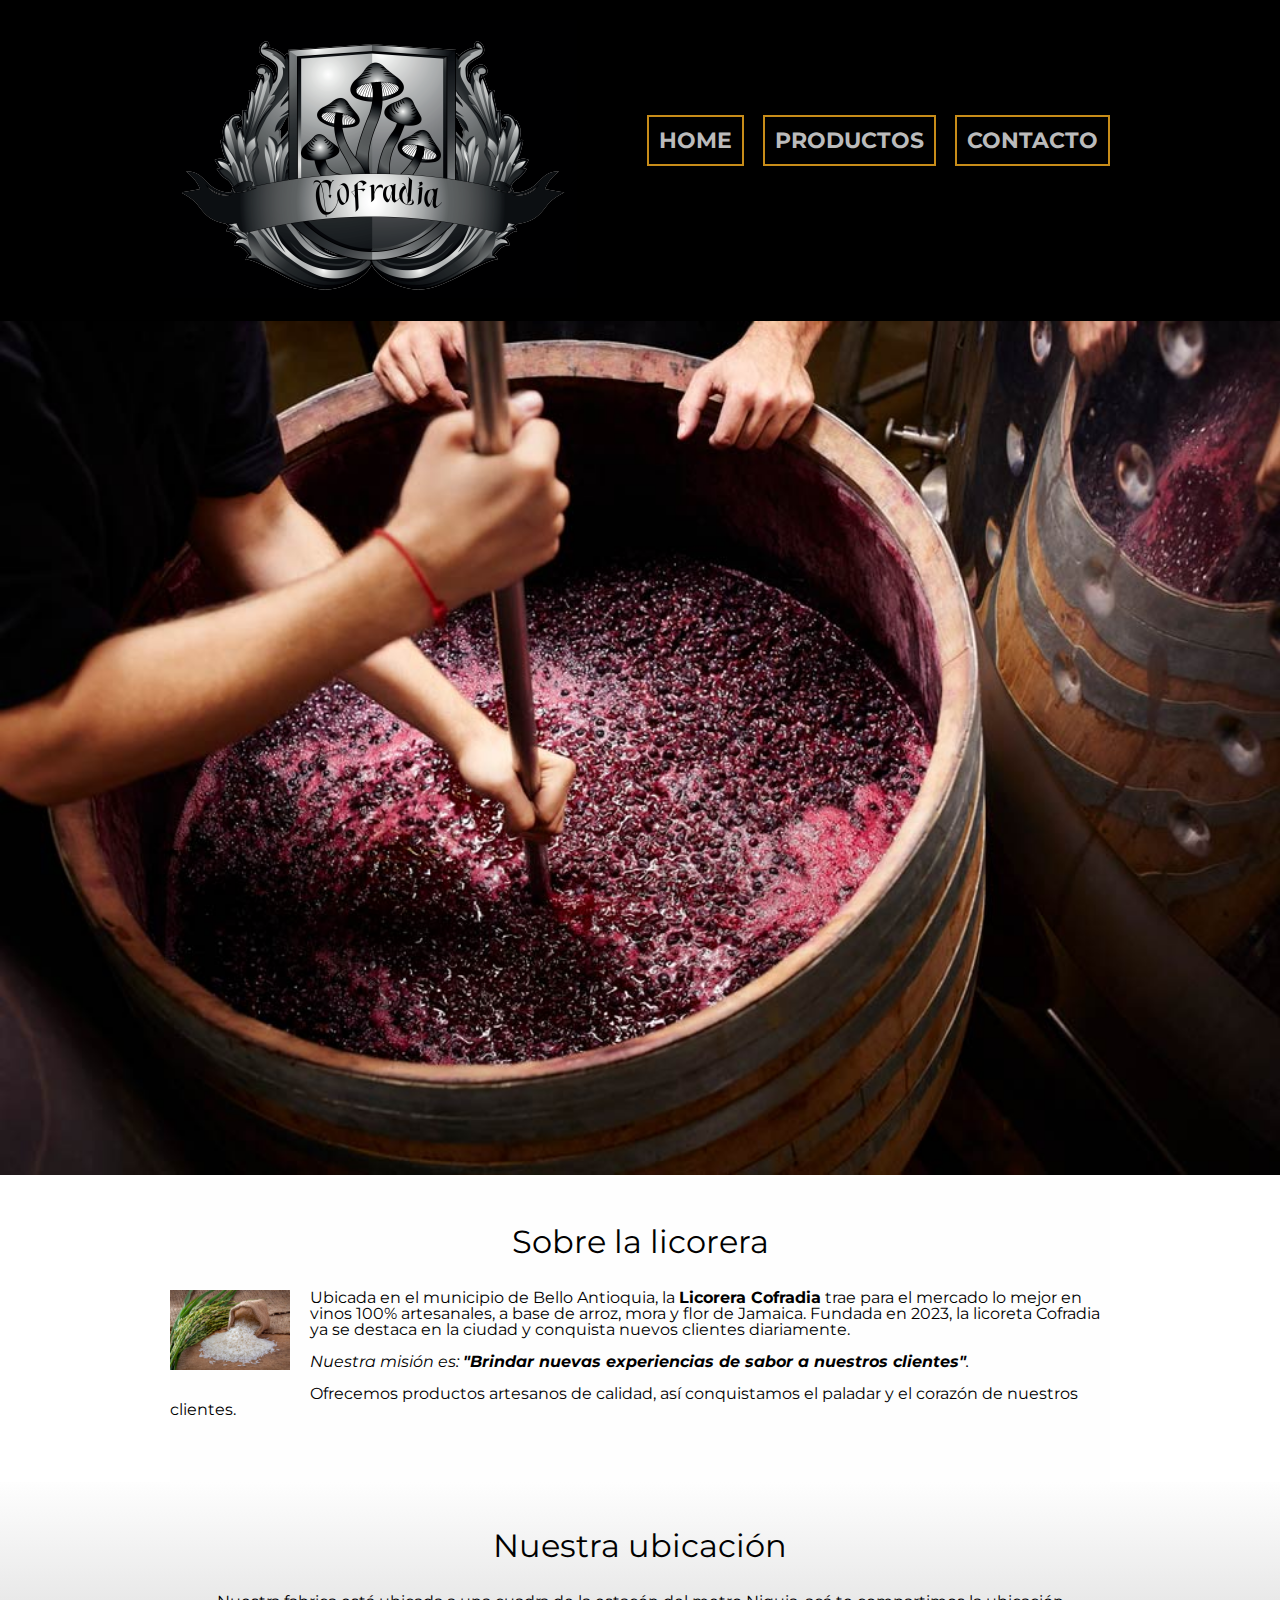
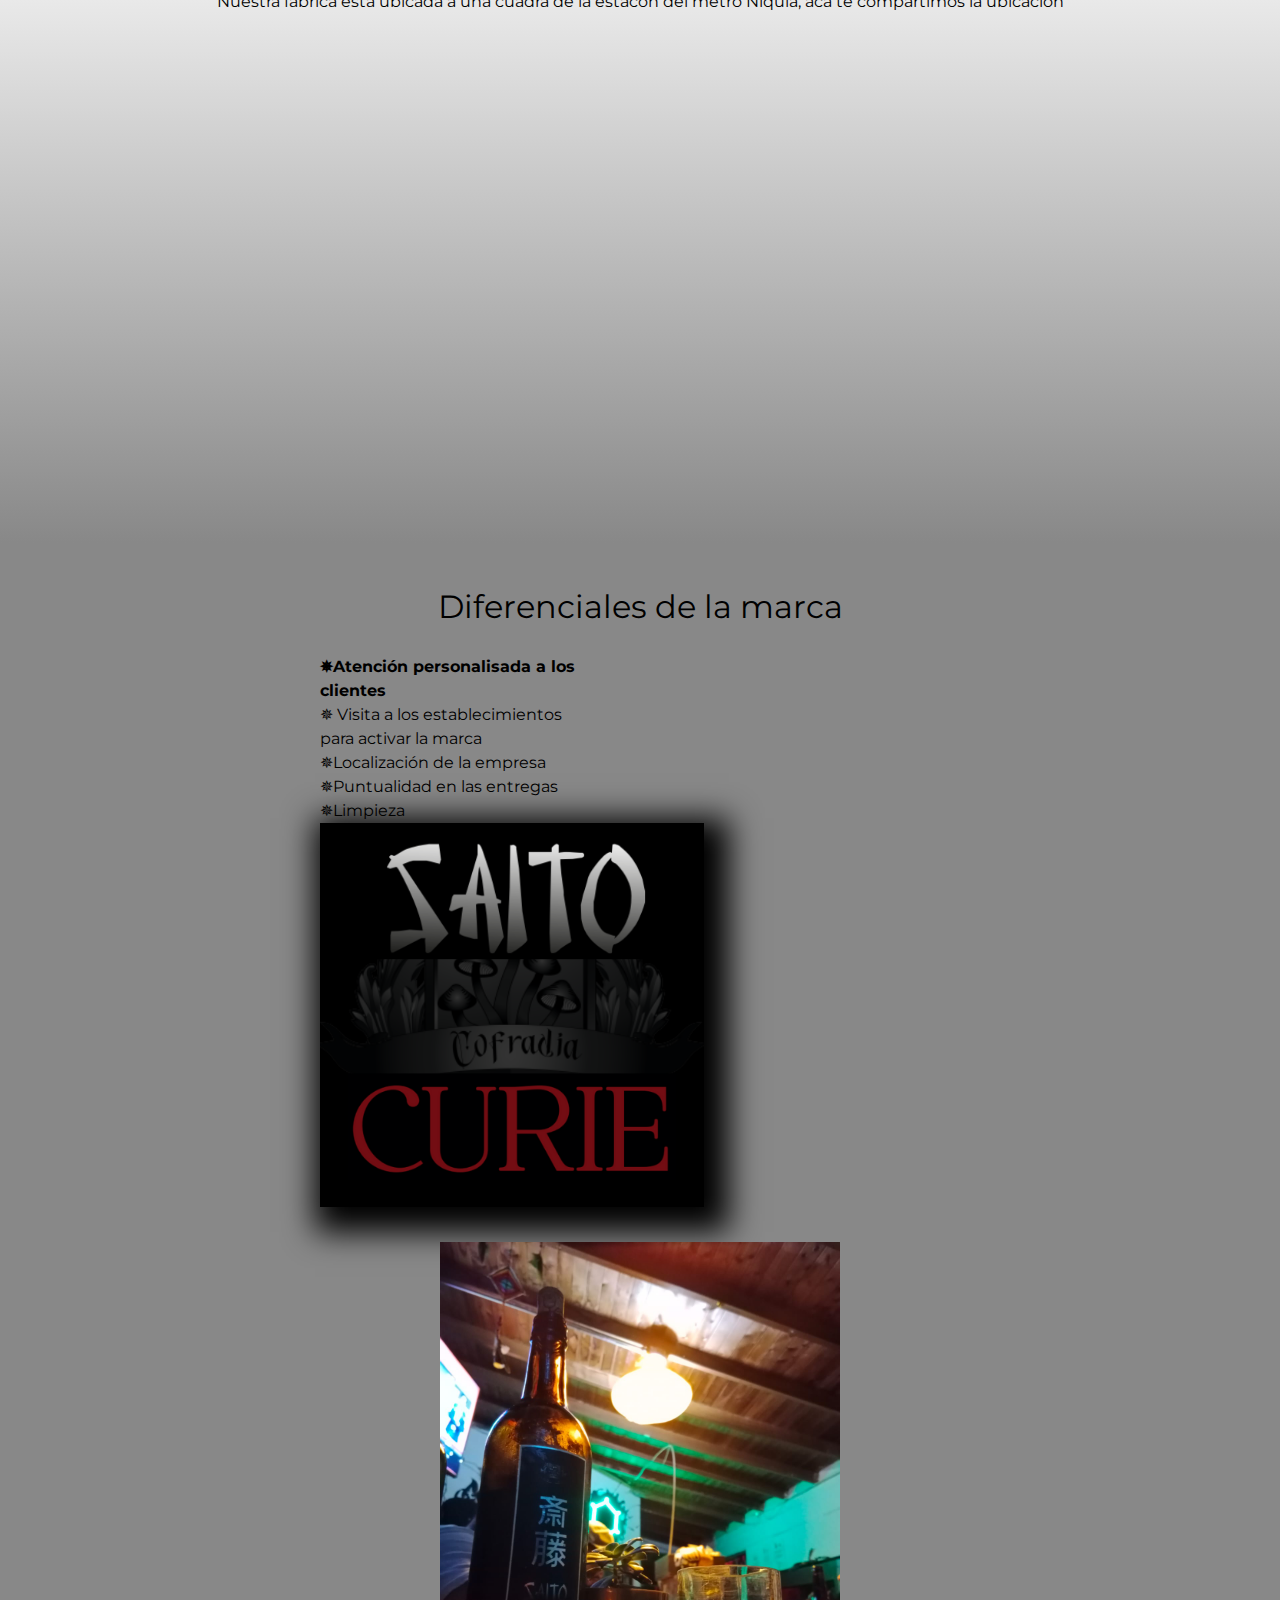
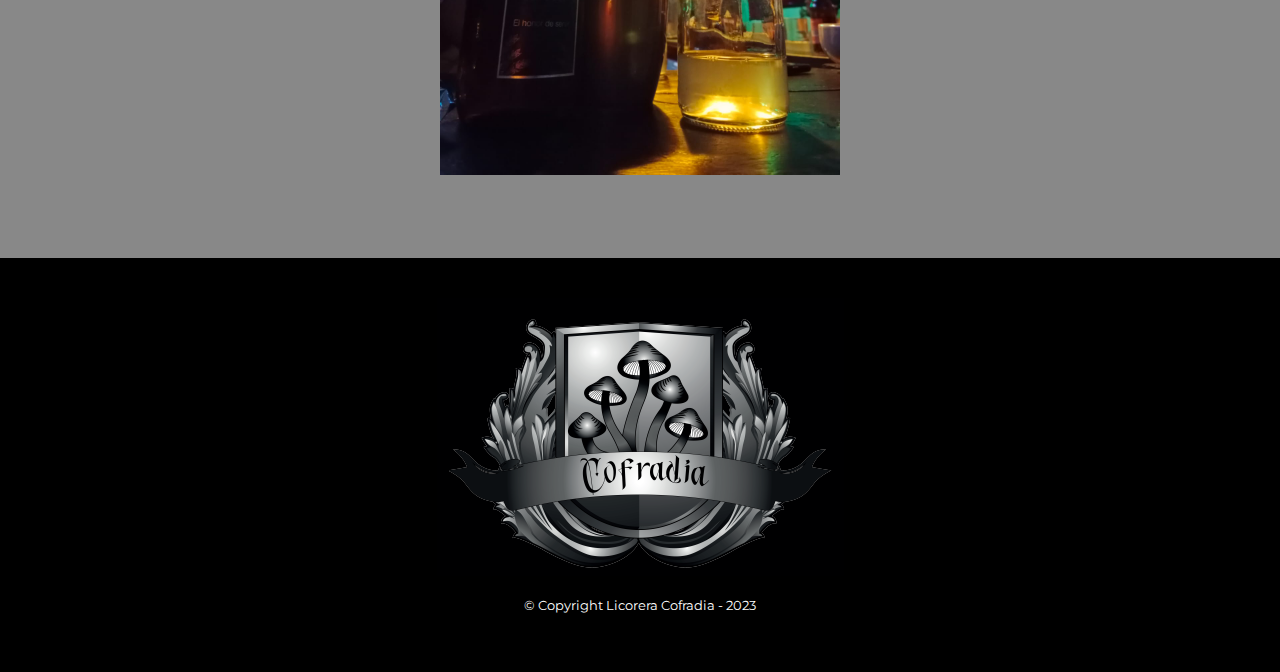
<file: index.html>
<!DOCTYPE html>

<html lang="es">
  <head>
    <meta charset="UTF-8" />
    <meta name="viewport" content="width=device-width" />
    <title>LICORES COFRADIA</title>
    <link rel="stylesheet" href="styles/reset.css" />
    <link rel="stylesheet" href="styles/stylecofra.css" />
    <link
      href="https://fonts.googleapis.com/css2?family=Montserrat:wght@300&display=swap"
      rel="stylesheet"
    />
  </head>

  <body>
    <header>
      <div class="caja">
        <img src="assets/logo.png" />
        <nav>
          <ul>
            <li><a href="index.html">Home</a></li>
            <li><a href="pages/productos.html">Productos</a></li>
            <li><a href="pages/contacto.html">Contacto</a></li>
          </ul>
        </nav>
      </div>
    </header>

    <img class="banner" src="assets/elaborar-vino-casero.jpg" />

    <main>
      <section class="principal">
        <h2 class="titulo-principal">Sobre la licorera</h2>
        <img class="utensilios" src="assets/arroz.webp" />

        <p>
          Ubicada en el municipio de Bello Antioquia, la
          <strong>Licorera Cofradia</strong> trae para el mercado lo mejor en
          vinos 100% artesanales, a base de arroz, mora y flor de Jamaica.
          Fundada en 2023, la licoreta Cofradia ya se destaca en la ciudad y
          conquista nuevos clientes diariamente.
        </p>

        <p id="mision">
          <em
            >Nuestra misión es:
            <strong
              >"Brindar nuevas experiencias de sabor a nuestros
              clientes"</strong
            >.</em
          >
        </p>

        <p>
          Ofrecemos productos artesanos de calidad, así conquistamos el paladar
          y el corazón de nuestros clientes.
        </p>
      </section>

      <section class="mapa">
        <h3 class="titulo-principal">Nuestra ubicación</h3>
        <p>
          Nuestra fabrica está ubicada a una cuadra de la estacón del metro
          Niquia, acá te compartimos la ubicación
        </p>
        <div class="mapa-contenido">
          <iframe
            src="https://www.google.com/maps/embed?pb=!1m14!1m8!1m3!1d15861.632019893521!2d-75.5430927!3d6.3411706!3m2!1i1024!2i768!4f13.1!3m3!1m2!1s0x8e442f518d461791%3A0xeaa686392ceeaa1a!2sSan%20Francisco%20Etapa%201!5e0!3m2!1ses-419!2sco!4v1701133427277!5m2!1ses-419!2sco"
            width="1000"
            height="450"
            style="border: 0"
            allowfullscreen=""
            loading="lazy"
            referrerpolicy="no-referrer-when-downgrade"
          ></iframe>
        </div>
      </section>

      <section class="diferenciales">
        <h3 class="titulo-principal">Diferenciales de la marca</h3>

        <div class="contenido-diferenciales">
          <ul class="lista-diferenciales">
            <li class="items">Atención personalisada a los clientes</li>
            <li class="items">
              Visita a los establecimientos para activar la marca
            </li>
            <li class="items">Localización de la empresa</li>
            <li class="items">Puntualidad en las entregas</li>
            <li class="items">Limpieza</li>
          </ul>
          <img src="assets/curie-saito.png" class="imagen-diferencial" />

          <div class="imagenc">
            <img src="assets/foto-saito.jpeg" class="imagenc" />
          </div>
        </div>
      </section>
    </main>

    <footer>
      <img src="assets/logo.png" />
      <p class="copyright">&copy Copyright Licorera Cofradia - 2023</p>
    </footer>
  </body>
</html>
</file>
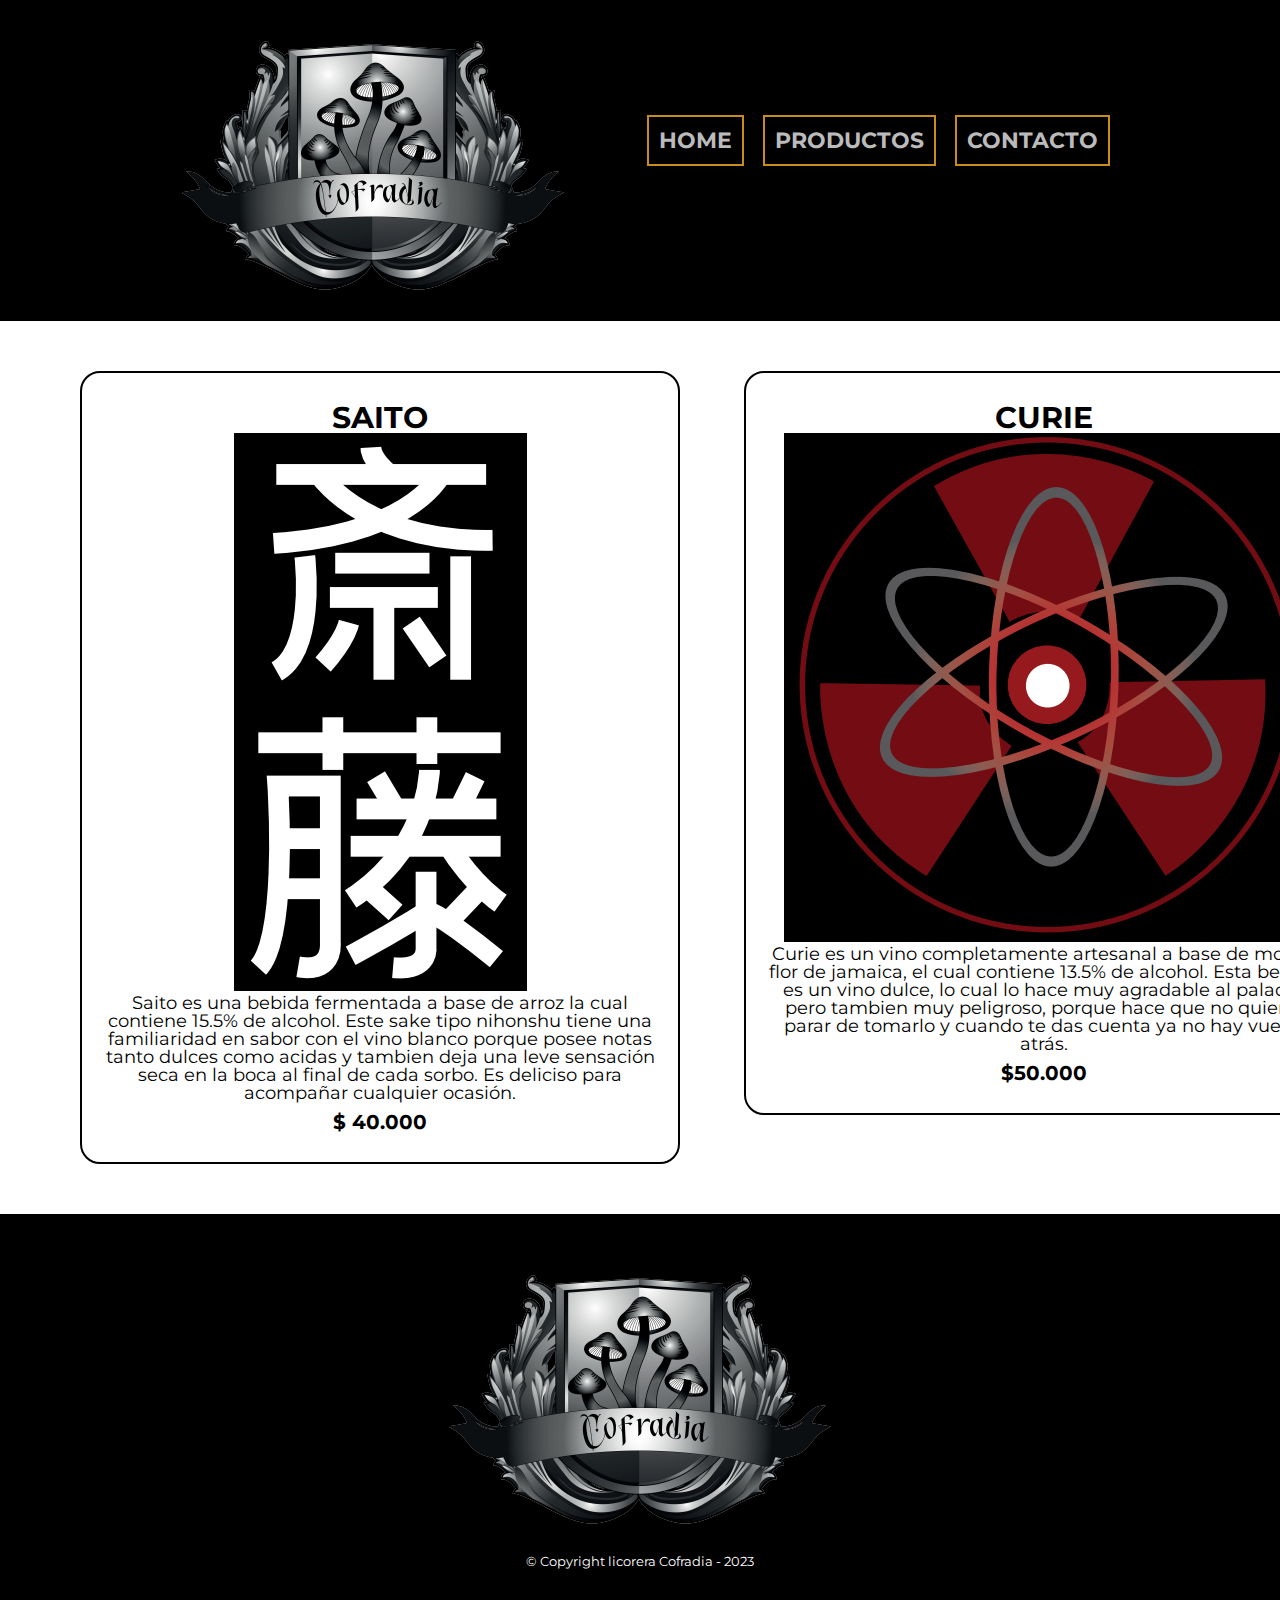
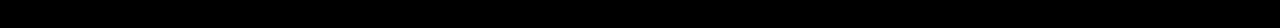
<file: pages/productos.html>
<!DOCTYPE html>

<html>
  <head>
    <meta charset="UTF-8" />
    <title>Productos-Cofradia</title>
    <link rel="stylesheet" href="../styles/reset.css" />
    <link rel="stylesheet" href="../styles/stylecofra.css" />
    <link
      href="https://fonts.googleapis.com/css2?family=Montserrat:wght@300&display=swap"
      rel="stylesheet"
    />
  </head>
  <body>
    <header>
      <div class="caja">
        <img src="../assets/logo.png" alt="Utensilios de una vineria." />
        <nav>
          <ul>
            <li><a href="../index.html">Home</a></li>
            <li><a href="productos.html">Productos</a></li>
            <li><a href="contacto.html">Contacto</a></li>
          </ul>
        </nav>
      </div>
    </header>
    <main>
      <ul class="productos">
        <li>
          <h2>SAITO</h2>
          <img src="../assets/saito.png" />
          <p class="producto-descripcion">
            Saito es una bebida fermentada a base de arroz la cual contiene
            15.5% de alcohol. Este sake tipo nihonshu tiene una familiaridad en
            sabor con el vino blanco porque posee notas tanto dulces como acidas
            y tambien deja una leve sensación seca en la boca al final de cada
            sorbo. Es deliciso para acompañar cualquier ocasión.
          </p>
          <p class="producto-precio">$ 40.000</p>
        </li>
        <li>
          <h2>CURIE</h2>
          <img src="../assets/curie.png" />
          <p class="producto-descripcion">
            Curie es un vino completamente artesanal a base de mora y flor de
            jamaica, el cual contiene 13.5% de alcohol. Esta bebida es un vino
            dulce, lo cual lo hace muy agradable al paladar pero tambien muy
            peligroso, porque hace que no quieras parar de tomarlo y cuando te
            das cuenta ya no hay vuelta atrás.
          </p>
          <p class="producto-precio">$50.000</p>
        </li>
      </ul>
    </main>
    <footer>
      <img src="../assets/logo.png" />
      <p class="copyright">&copy Copyright licorera Cofradia - 2023</p>
    </footer>
  </body>
</html>
</file>
<file: styles/stylecofra.css>
body {
  font-family: "Montserrat", sans-serif;
}

header {
  background-color: #000000;
  padding: 20px 0;
}

.caja {
  width: 940px;
  position: relative;
  margin: 0 auto;
}

nav {
  position: absolute;
  top: 110px;
  right: 0;
}

.caja > nav li {
  display: inline;
  margin: 0 0 0 15px;
}

nav a {
  text-transform: uppercase;
  color: #bbbbbb;
  font-weight: bold;
  font-size: 22px;
  text-decoration: none;
  border: 2px solid #c78c19;
  padding: 10px;
}

nav a:hover {
  color: #c78c19;
}

.productos {
  width: 2000px;
  margin: 0 auto;
  padding: 50px;
}

.productos li {
  display: inline-block;
  text-align: center;
  width: 30%;
  vertical-align: top;
  margin: 0 1.5%;
  padding: 30px 20px;
  box-sizing: border-box;
  border: 2px solid #000000;
  border-radius: 20px;
}

.productos li:hover {
  border-color: #c78c19;
}

.productos li:active {
  border-color: #088c19;
  font-size: 33px;
}

.productos h2 {
  font-size: 30px;
  font-weight: bold;
}

.productos li:hover h2 {
  font-size: 33px;
}

.producto-descripcion {
  font-size: 18px;
}

.producto-precio {
  font-size: 20px;
  font-weight: bold;
  margin-top: 10px;
}

footer {
  text-align: center;
  background: #000000;
  padding: 40px;
}

.copyright {
  color: #ffffff;
  font-size: 13px;
  margin: 20px;
}

form {
  margin: 40px 0;
}

form label,
form legend {
  display: block;
  font-size: 20px;
  margin: 0 0 10px;
}

.input-padron {
  display: block;
  margin: 0 0 20px;
  padding: 10px 25px;
  width: 50%;
}

.checkbox {
  margin: 20px 0;
}

.enviar {
  width: 40%;
  padding: 15px 0;
  font-size: 18px;
  font-weight: bold;
  color: white;
  background: orange;
  border: none;
  border-radius: 10px;
  transition: 1s all;
  cursor: pointer;
}

.enviar:hover {
  background: darkorange;
  transform: scale(1.2);
}

table {
  margin: 40px 40px;
}

thead {
  background: #555555;
  color: white;
  font-weight: bold;
}
td,
th {
  border: 1px solid #000000;
  padding: 8px 15px;
}

/*css para nuestra home de la barbería Alura*/

.banner {
  width: 100%;
}

.principal {
  padding: 3em 0;
  background: #fefefe;
  width: 940px;
  margin: 0 auto;
}

.titulo-principal {
  text-align: center;
  font-size: 2em;
  margin: 0 0 1em;
  clear: left;
}

.principal p {
  margin: 0 0 1em;
}

.principal strong {
  font-weight: bold;
}

.principal em {
  font-style: italic;
}

.utensilios {
  width: 120px;
  float: left;
  margin: 0 20px 20px 0;
}

.mapa {
  padding: 3em 0;
  background: linear-gradient(#fefefe, #888888);
}

.mapa p {
  margin: 0 0 2em;
  text-align: center;
}

.mapa-contenido {
  width: 940px;
  margin: 0 auto;
}

.diferenciales {
  padding: 3em 0;
  background: #888888;
}

.contenido-diferenciales {
  width: 640px;
  margin: 0 auto;
}

.lista-diferenciales {
  width: 40%;
  display: inline-block;
  vertical-align: top;
}

.items {
  line-height: 1.5;
}

.items:before {
  content: "✵";
}

.items:first-child {
  font-weight: bold;
}

.imagen-diferencial {
  width: 60%;
  transition: 400ms;
  box-shadow: 10px 10px 30px 15px #000000;
}

.imagen-diferencial:hover {
  opacity: 0.4;
}

.imagenc {
  width: 400px;
  margin: 1em auto;
}

@media screen and (max-width: 480px) {
  h1 {
    text-align: center;
  }
  nav {
    position: static;
  }
  .caja,
  .principal,
  .mapa-contenido,
  .contenido-diferenciales,
  .imagenc {
    width: auto;
  }
  .lista-diferenciales,
  .imagen-diferencial {
    width: 100%;
  }
}
</file>
